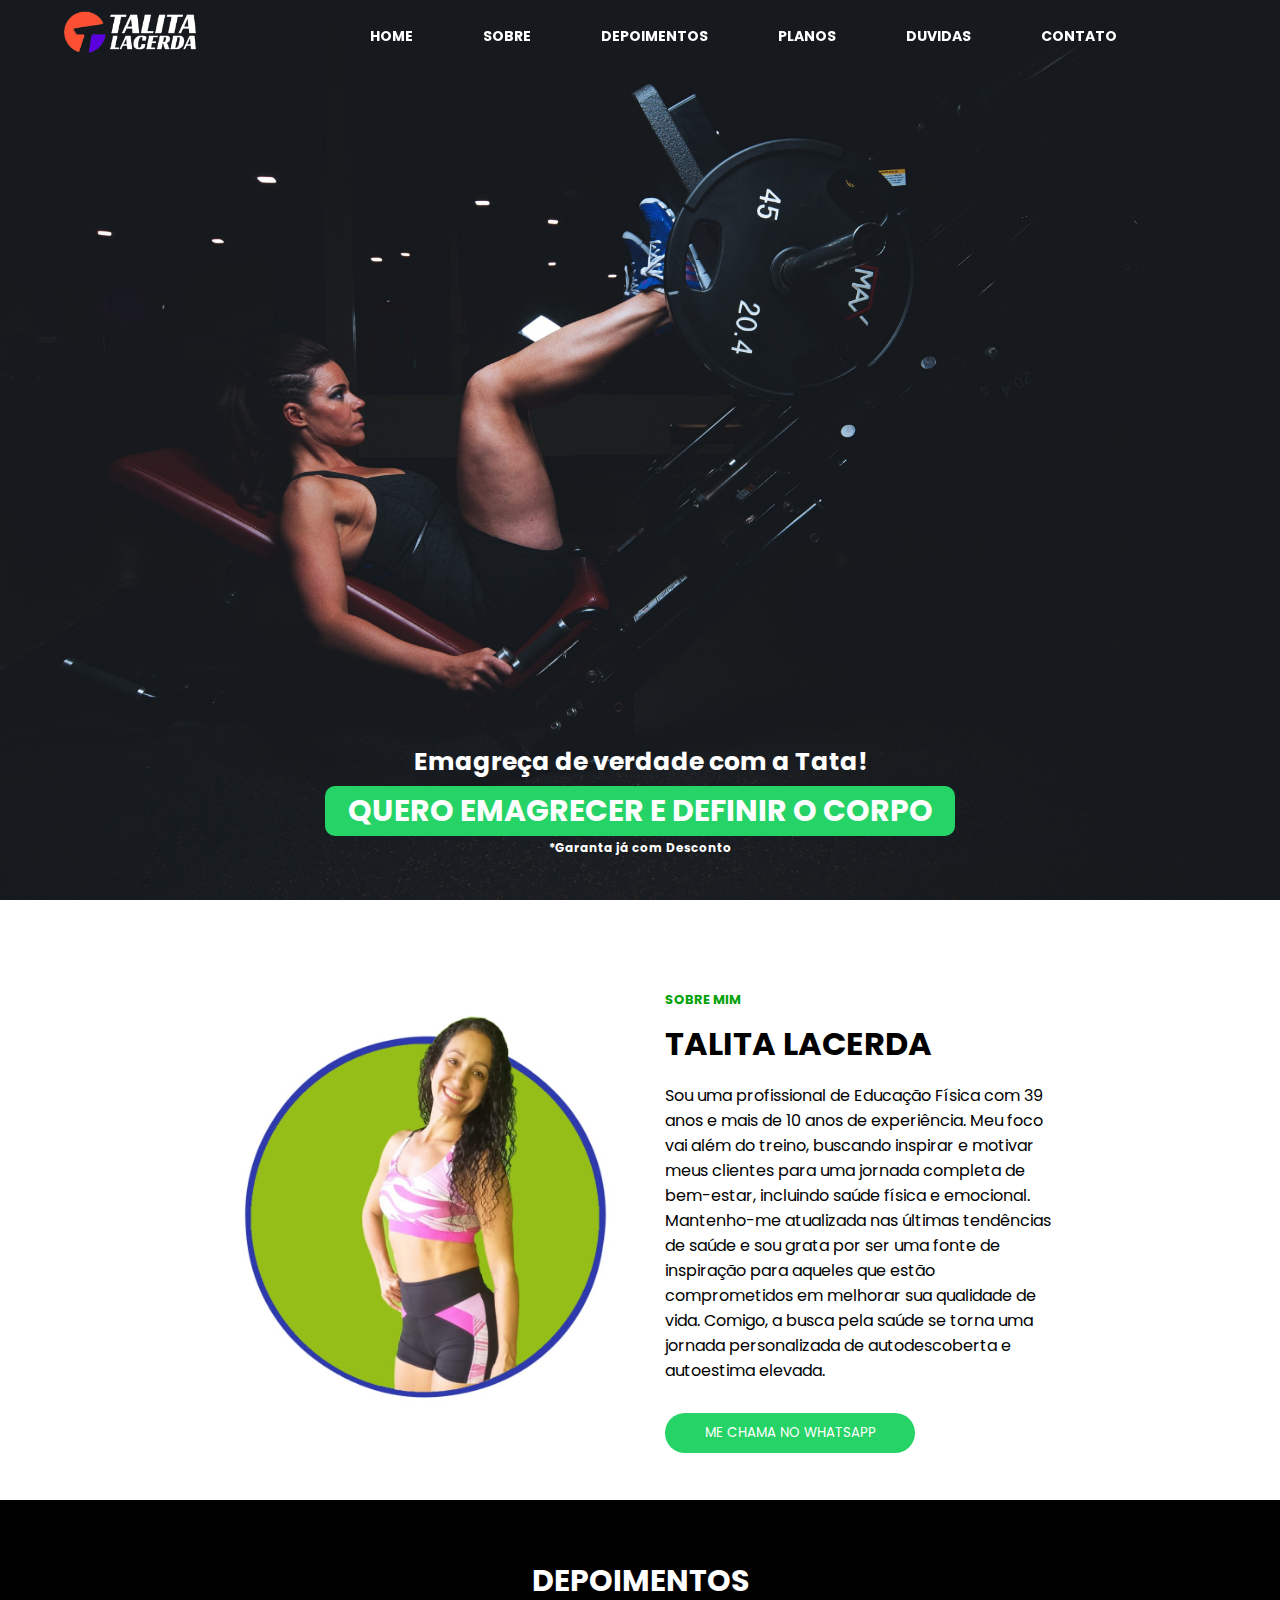
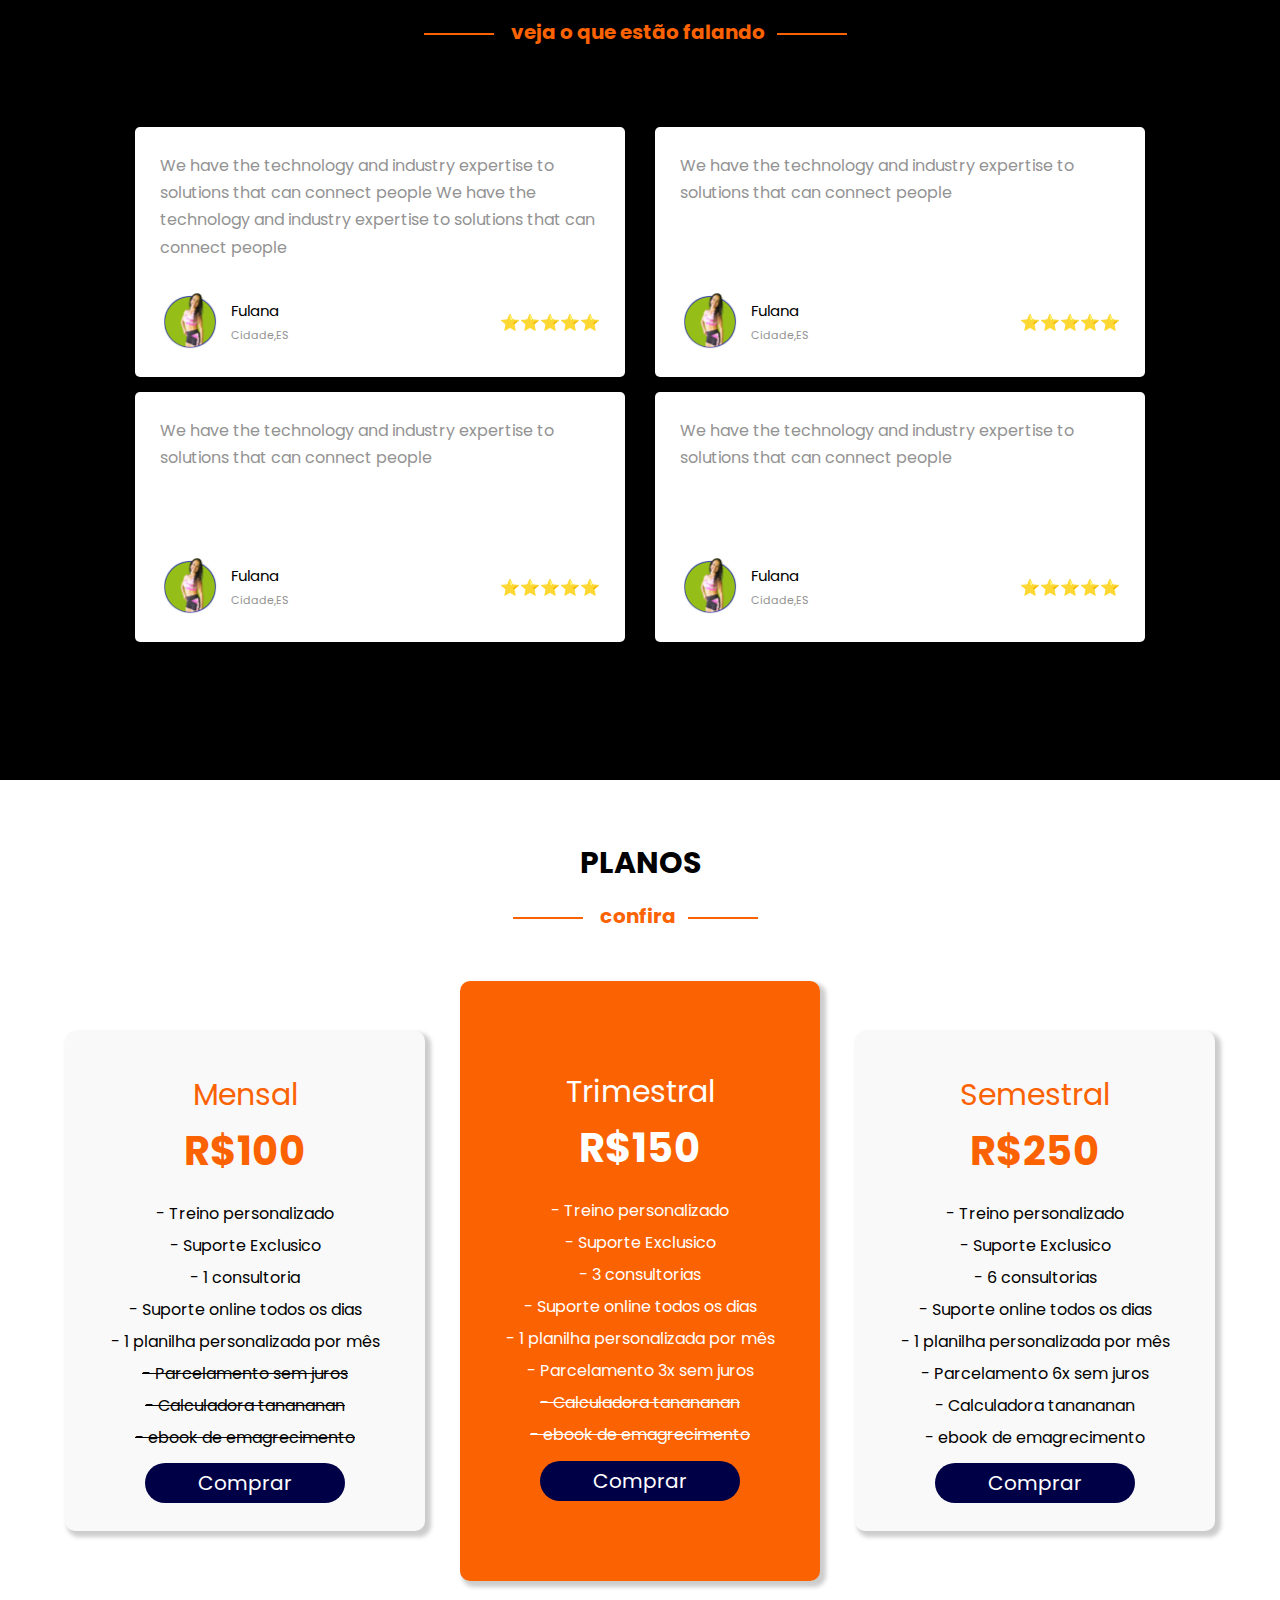
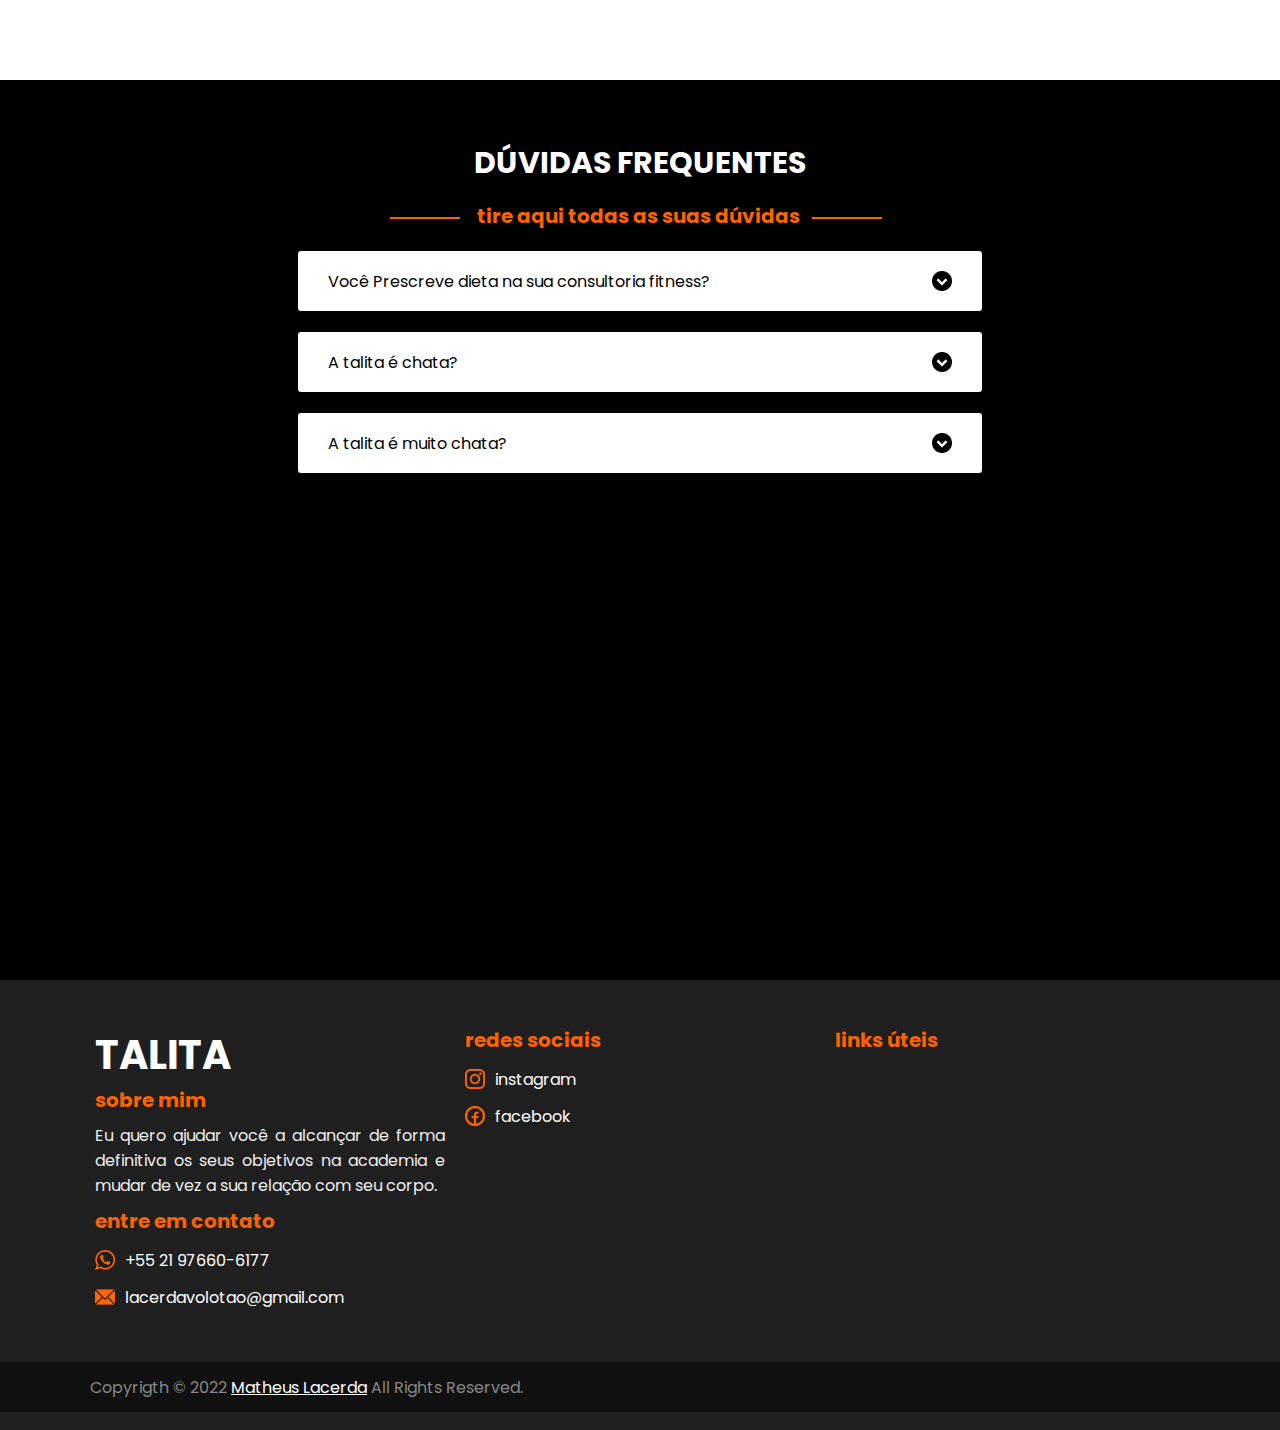
<file: index.html>
<!DOCTYPE html>
<html lang="en">

<head>
    <meta charset="UTF-8">
    <meta http-equiv="X-UA-Compatible" content="IE=edge">
    <meta name="viewport" content="width=device-width, initial-scale=1.0">
    <title>Talita Lacerda - Consultoria Online</title>
    <link href="https://fonts.googleapis.com/css2?family=Poppins:wght@300;400;700&display=swap" rel="stylesheet">
    <link rel="stylesheet" href="style.css">
</head>

<body>
    <header>
        <div class="header">
            <div class="logo"><a href="">
                <img src="assets/Sem Título-1.png" alt="">
            </a></div>            
            <div class="menu">
                <nav>
                    <ul>
                        <li><a href="#home" class="home">home</a></li>
                        <li><a href="#sobre" class="sobre">sobre</a></li>
                        <li><a href="#depoimentos" class="depoimentos">depoimentos</a></li>
                        <li><a href="#planos" class="planos">planos</a></li>
                        <li><a href="#duvidas" class="duvidas">duvidas</a></li>
                        <li><a href="#contato" class="contato">contato</a></li>
                    </ul>
                    <div class="menu-btn">
                        <img src="assets/menu.png" alt="" onclick="menuShow()">
                    </div>
                </nav>
            </div>
    </header>
    <main>
        <section>
            <section class="banner" id="home">
                <div class="slide">
                    <div class="slidearea">
                        <iframe class="elementor-video" frameborder="0" allowfullscreen="1" allow="accelerometer; autoplay; clipboard-write; encrypted-media; gyroscope; picture-in-picture; web-share" title="O que é o Tata Team?" width="640" height="360" src="https://www.youtube.com/embed/GN4ye49ew8s?controls=1&amp;rel=0&amp;playsinline=0&amp;modestbranding=0&amp;autoplay=0&amp;enablejsapi=1&amp;origin=https%3A%2F%2Fwww.viviteam.com.br&amp;widgetid=1" id="widget2" data-gtm-yt-inspected-4="true"></iframe>                    
                        <h1>Emagreça de verdade com a Tata!</h1>
                        <input class="button--home" type="button" value="Quero emagrecer e definir o corpo">
                        <h3>*Garanta já com Desconto</h3>
                    </div>
                </div>
            </section>
        </section>
        <section class="tab1" id="sobre">
            <div class="info">
                <div class="info--photo">
                    <img src="assets/talita1.jpeg">
                </div>
                <div class="info--about">
                    <div class="title--info">
                        <h3>Sobre mim</h3>
                        <h1>Talita Lacerda</h1>
                    </div>
                    <div class="msg--info">
                        Sou uma profissional de Educação Física com 39 anos e mais de 10 anos de experiência. Meu foco vai além do treino, buscando inspirar e motivar meus clientes para uma jornada completa de bem-estar, incluindo saúde física e emocional. Mantenho-me atualizada nas últimas tendências de saúde e sou grata por ser uma fonte de inspiração para aqueles que estão comprometidos em melhorar sua qualidade de vida. Comigo, a busca pela saúde se torna uma jornada personalizada de autodescoberta e autoestima elevada.
                    </div>
                    <input class="button--about" type="button" value="Me chama no whatsapp">
                </div>
            </div>
        </section>
        <section class="tab2" id="depoimentos">
            <div class="tab2--1">
                <h1>Depoimentos</h1>
                <h2><span></span>veja o que estão falando <span></span></h2>
                <div class="tab2--cards">
                    <div class="tab2--up">
                        <div class="tab2--card1">
                            <div class="tab2--desc">We have the technology and industry expertise to solutions that can
                                connect people We have the technology and industry expertise to solutions that can
                                connect people</div>
                            <div class="tab2--info">
                                <img src="assets/talita1.jpeg">
                                <div class="tab2--name">Fulana <br />
                                    <span>Cidade,ES</span>
                                </div>
                                <div class="tab2--star">⭐⭐⭐⭐⭐</div>
                            </div>
                        </div>
                        <div class="tab2--card2">
                            <div class="tab2--desc">We have the technology and industry expertise to solutions that can
                                connect people</div>
                            <div class="tab2--info">
                                <img src="assets/talita1.jpeg">
                                <div class="tab2--name">Fulana <br />
                                    <span>Cidade,ES</span>
                                </div>
                                <div class="tab2--star">⭐⭐⭐⭐⭐</div>
                            </div>
                        </div>
                    </div>
                    <div class="tab2--down">
                        <div class="tab2--card3">
                            <div class="tab2--desc">We have the technology and industry expertise to solutions that can
                                connect people</div>
                            <div class="tab2--info">
                                <img src="assets/talita1.jpeg">
                                <div class="tab2--name">Fulana <br />
                                    <span>Cidade,ES</span>
                                </div>
                                <div class="tab2--star">⭐⭐⭐⭐⭐</div>
                            </div>
                        </div>
                        <div class="tab2--card4">
                            <div class="tab2--desc">We have the technology and industry expertise to solutions that can
                                connect people</div>
                            <div class="tab2--info">
                                <img src="assets/talita1.jpeg">
                                <div class="tab2--name">Fulana <br />
                                    <span>Cidade,ES</span>
                                </div>
                                <div class="tab2--star">⭐⭐⭐⭐⭐</div>
                            </div>
                        </div>
                    </div>
        </section>
        <section class="tab3" id="planos">
            <div class="tab3--1">
                <h1>Planos</h1>
                <h2><span></span>confira <span></span></h2>
                <div class="tab3--cards">
                    <div class="tab3--card1">
                        <div class="tab3--title">Mensal <br><span>R$100</span></div>
                        <div class="tab3--desc">- Treino personalizado <br>
                            - Suporte Exclusico <br>
                            - 1 consultoria <br>
                            - Suporte online todos os dias <br>
                            - 1 planilha personalizada por mês <br>
                            <span>- Parcelamento sem juros <br>
                                - Calculadora tanananan <br>
                                - ebook de emagrecimento
                            </span>
                        </div>
                        <input type="button" value="Comprar" class="tab3--button">
                    </div>
                    <div class="tab3--card2">
                        <div class="tab3--title">Trimestral <br><span>R$150</span></div>
                        <div class="tab3--desc">- Treino personalizado <br>
                            - Suporte Exclusico <br>
                            - 3 consultorias <br>
                            - Suporte online todos os dias <br>
                            - 1 planilha personalizada por mês <br>
                            - Parcelamento 3x sem juros <br>
                            <span>- Calculadora tanananan <br>
                                - ebook de emagrecimento
                            </span>
                        </div>
                        <input type="button" value="Comprar" class="tab3--button">
                    </div>
                    <div class="tab3--card3">
                        <div class="tab3--title">Semestral <br><span>R$250</span></div>
                        <div class="tab3--desc">- Treino personalizado <br>
                            - Suporte Exclusico <br>
                            - 6 consultorias <br>
                            - Suporte online todos os dias <br>
                            - 1 planilha personalizada por mês <br>
                            - Parcelamento 6x sem juros <br>
                            - Calculadora tanananan <br>
                            - ebook de emagrecimento
                        </div>
                        <input type="button" value="Comprar" class="tab3--button">
                    </div>
                </div>
            </div>
        </section>
        <section class="tab4" id="duvidas">
            <div class="tab4--1">
                <h1>Dúvidas frequentes</h1>
                <h2><span></span>tire aqui todas as suas dúvidas <span></span></h2>
                <div class="tab4--questions">
                    <div class="tab4--box">
                        <div class="tab4--question">Você Prescreve dieta na sua consultoria fitness?</div>
                        <div class="tab4--seta"><img src="assets/seta.png" alt=""></div>
                    </div>
                    <div class="tab4--content">Não. Mas com a minha Planilha Calculadora de Macronutrientes você vai ter
                        a noção exata da quantidade de proteínas, carboidratos e gorduras para o seu objetivo.</div>
                    <div class="tab4--box">
                        <div class="tab4--question">A talita é chata?</div>
                        <div class="tab4--seta"><img src="assets/seta.png" alt=""></div>
                    </div>
                    <div class="tab4--content">Muita coisa.</div>
                    <div class="tab4--box">
                        <div class="tab4--question">A talita é muito chata?</div>
                        <div class="tab4--seta"><img src="assets/seta.png" alt=""></div>
                    </div>
                    <div class="tab4--content">sim, muito.</div>
                </div>
            </div>
        </section>
    </main>
    <footer>
        <div class="tab5" id="contato">
            <div class="tab5--left">
                <div class="tab5--logo">TALITA</div>
                <div class="tab5--title">sobre mim</div>
                <div class="tab5--about">Eu quero ajudar você a alcançar de forma definitiva os seus objetivos na
                    academia e mudar de vez a sua relação com seu corpo.</div>
                <div class="tab5--contact">
                    <div class="tab5--title">entre em contato</div>
                    <div class="whatsapp"><a
                            href="https://api.whatsapp.com/send?phone=5521983681658&text=Ola%2C%20poderia%20me%20enviar%20o%20card%C3%A1pio%2C%20por%20favor%3F"
                            target="_blank"><img src="assets/whatsapp.png" alt=""><span>+55 21 97660-6177</span></a>
                    </div>
                    <div class="email"><a href="mailto:lacerdavolotao@gmail.com"><img src="assets/mail3.png"
                                alt=""><span>lacerdavolotao@gmail.com</span></a></div>
                </div>
            </div>
            <div class="tab5--center">
                <div class="tab5--title">redes sociais</div>
                <div class="instagram"><a href="https://www.instagram.com/tatappersonal" target="_blank"><img
                            src="assets/instagram.png"><span>instagram</span></a></div>
                <div class="facebook"><a href="https://www.facebook.com/tatappersonal" target="_blank"><img
                            src="assets/facebook.png"><span>facebook</span></a></div>
            </div>
            <div class="tab5--right">
                <div class="tab5--title">links úteis</div>

            </div>
        </div>
        <div class="footer--copy">
            <div class="copy"> Copyrigth © 2022 <a href="https://linkedin.com/in/mlacerda97" target="_blank">Matheus
                    Lacerda</a> All Rights Reserved.</div>
        </div>
    </footer>

    <script src="script.js"></script>
</body>

</html>
</file>
<file: style.css>
* {
    margin: 0;
    padding: 0;
    box-sizing: border-box;
    font-family: 'Poppins', sans-serif;
    scroll-behavior: smooth;
    /* Para scrool suave */
}

body {
    width: 100%;
    overflow-x: hidden;
}

header {
    transition: top 0.5s;
    width: 100vw;
    display: flex;
    align-items: center;
    position: fixed;
}

.header {
    padding-left: 90px;
    height: 70px;
    margin: auto;
    margin-left: 0;
    margin-right: 0;
    display: flex;
    justify-content: space-between;
    align-items: center;
    width: 90%;
}

.logo a {
    color: white;
    text-decoration: none;
    font-size: 45px;
    font-weight: bold;
}

.logo a img {
    width: 150px;
    margin-top: 12px;
    margin-left: -35px;
}

.menu {
    display: flex;
}

.menu ul,
.menu li {
    list-style: none;
}

.menu ul {
    display: flex;
}

.menu li a {
    color: white;
    text-decoration: none;
    padding-left: 35px;
    padding-right: 35px;
    font-size: 14px;
    font-weight: bold;
    text-transform: uppercase;
    cursor: pointer;
}

.menu li a:hover {
    border-bottom: 3px solid #fb6202;
}

.menu-btn img {
    width: 30px;
    height: 30px;
    cursor: pointer;
    display: none;
    filter: invert(100%)
}

.banner {
    height: 100vh;
    background-size: cover;
    background-position: center;
    overflow: hidden;
    width: 100%;
    display: flex;
    justify-content: center;
    align-items: center;
    background-image: url(assets/bg3.jpg);
}

.slider--item {
    width: 100vw;
    height: 100vh;
    object-fit: cover;
}

/*.slide {
    display: inline-block;
    justify-content: center;
    align-items: center;
}*/

.banner iframe {
    width: 1120px;
    height: 630px;
    margin-top: 50px;
}

.slidearea {
    display: flex;
    flex-direction: column;
    justify-content: center;
    align-items: center;
}

.slidearea h1 {
    color: white;
    font-size: 25px;
    margin-top: 20px;
}

.slidearea h3 {
    color: white;
    font-size: 12px;
    margin-top: 3px;
}

.button--home {
    background-color: #25d366;
    margin-top: 5px;
    color: white;
    border-radius: 10px;
    width: 630px;
    height: 50px;
    border: 0px;
    font-size: 30px;
    font-weight: 700;
    text-transform: uppercase;
    cursor: pointer;
}

.tab1 {
    background-color: white;
    height: 600px;
    width: 100%;
    overflow: hidden;
}

.info {
    display: flex;
    flex: 1;
    justify-content: center;
    align-items: center;
    padding-top: 90px;
}

.info--photo img {
    width: 450px;
    padding-right: 30px;
}

.msg--info {
    width: 400px;
}

.title--info h3 {
    color: #04a209;
    text-transform: uppercase;
    font-size: 13px;
    padding-bottom: 10px;
}

.title--info h1 {
    text-transform: uppercase;
    padding-bottom: 15px;
}

.button--about {
    background-color: #25d366;
    margin-top: 30px;
    color: white;
    border-radius: 50px;
    width: 250px;
    height: 40px;
    border: 0px;
    text-transform: uppercase;
    cursor: pointer;
}

.tab2 {
    background-color: black;
    height: 880px;
    width: 100%;
    overflow: hidden;
    display: flex;
    align-items: center;
    flex-direction: column;
}

.tab2--1 h1 {
    color: white;
    text-align: center;
    padding-top: 60px;
    text-transform: uppercase;
    font-size: 30px;
    line-height: 1.4;
    font-weight: bold;
}

.tab2--1 h2,
.tab3--1 h2,
.tab4--1 h2 {
    color: #fb6202;
    font-size: 20px;
    text-align: center;
    padding-top: 15px;
}

.tab2--1 h2 span,
.tab3--1 h2 span,
.tab4--1 h2 span {
    width: 70px;
    border: 1px solid #fb6202;
    display: inline-block;
    margin-bottom: 4px;
    margin-right: 17px;
    margin-left: 8px;
}

.tab2--cards {
    display: flex;
    justify-content: center;
    align-items: center;
    padding-top: 65px;
}

.tab2--card1,
.tab2--card2,
.tab2--card3,
.tab2--card4 {
    width: 490px;
    height: 250px;
    background-color: white;
    margin: 15px;
    padding: 25px;
    display: flex;
    flex-direction: column;
    justify-content: space-between;
    border-radius: 5px;
}

.tab2--info {
    display: flex;
    justify-content: space-between;
    align-items: center;
}

.tab2--desc {
    color: rgb(147, 147, 147);
    line-height: 1.7;
}

.tab2--info img {
    width: 60px;
}

.tab2--star {
    width: 300px;
    padding-left: 200px;
}

.tab2--name {
    font-size: 15px;
}

.tab2--name span {
    color: rgb(147, 147, 147);
    font-size: 11px;
}

.tab3 {
    background-color: white;
    height: 900px;
    width: 100%;
    overflow: hidden;
    display: flex;
    align-items: center;
    flex-direction: column;
}

.tab3--1 h1 {
    color: black;
    text-align: center;
    padding-top: 60px;
    text-transform: uppercase;
    font-size: 30px;
    font-weight: bold;
}

.tab3--cards {
    display: flex;
    justify-content: center;
    align-items: center;
    padding-top: 50px;
}

.tab3--card1,
.tab3--card2,
.tab3--card3 {
    width: 360px;
    height: 600px;
    background-color: rgb(249, 249, 249);
    display: flex;
    flex-direction: column;
    justify-content: space-between;
    text-align: center;
    padding: 20px;
    border-radius: 10px;
    box-shadow: 4px 4px 4px 2px rgba(0, 0, 0, 0.2);
}

.tab3--card1,
.tab3--card3 {
    height: 500px;
}

.tab3--card2,
.tab3--card3 {
    margin-left: 35px;
}

.tab3--title {
    color: #fb6202;
    line-height: 1.6;
    font-size: 30px;
    padding-top: 20px;
}

.tab3--title span {
    font-size: 40px;
    font-weight: 700;
}

.tab3--desc {
    padding-top: 15px;
    line-height: 2;
}

.tab3--desc span {
    text-decoration: line-through
}

.tab3--button {
    background-color: rgb(0, 0, 71);
    color: white;
    width: 200px;
    font-size: 20px;
    padding: 5px;
    border-radius: 40px;
    border: 0px;
    margin: auto;
    cursor: pointer;
}

.tab3--button:hover {
    background-color: #fb6202;
    color: white;
}

.tab3--card2 {
    background-color: #fb6202;
}

.tab3--card2 .tab3--title {
    color: white;
    padding-top: 67px;
}

.tab3--card2 .tab3--desc {
    color: white;
}

.tab3--card2 .tab3--button {
    margin-top: 10px;
}

.tab3--card2 .tab3--button:hover {
    background-color: white;
    color: #fb6202;
}

.tab4 {
    background-color: black;
    height: 900px;
    width: 100%;
}

.tab4--1 h1 {
    color: white;
    text-align: center;
    padding-top: 60px;
    text-transform: uppercase;
    font-size: 30px;
    font-weight: bold;
}

.tab4--1 h2 {
    padding-bottom: 20px;
}

.tab4--questions {
    text-align: center;
    width: 100%;
    display: flex;
    flex-direction: column;
    justify-content: center;
    align-items: center;
}

.tab4--question {
    width: 100%;
    display: flex;
    justify-content: space-between;
}

.tab4--box {
    background-color: white;
    width: 684px;
    height: 20px;
    display: flex;
    align-items: center;
    padding: 30px;
    border-radius: 3px;
    cursor: pointer;
}

.tab4--seta img {
    width: 20px;
    display: flex;
    align-items: center;
    transform: rotate(-90deg);
    transition: all 0.5 ease-in-out;
}

.tab4--content {
    width: 684px;
    color: white;
    padding: 15px 20px 6px 20px;
    text-align: justify;
    max-height: 0px;
    overflow: hidden;
}

.active {
    max-height: 300px;
}

.close {
    transform: rotate(180deg);
    transition-duration: 0.5s;
}

.open {
    transition-duration: 0.5s;
}

footer {
    height: 450px;
    background-color: rgb(31, 31, 31);
}

.tab5 {
    display: flex;
    justify-content: center;
    padding-top: 45px;
}

.tab5--left,
.tab5--center,
.tab5--right {
    width: 350px;
}

.tab5--center,
.tab5--right {
    margin-left: 20px;
}

.tab5--logo {
    color: white;
    font-weight: 700;
    font-size: 40px;
}

.tab5--title {
    color: #fb6202;
    font-weight: 700;
    font-size: 20px;
}

.tab5--about {
    color: rgb(238, 238, 238);
    padding: 8px 0 8px 0;
    text-align: justify;
}

.whatsapp img,
.email img,
.instagram img,
.facebook img {
    width: 20px;
    height: 20px;
    filter: invert(56%) sepia(52%) saturate(6412%) hue-rotate(3deg) brightness(100%) contrast(104%);
    cursor: pointer;
    margin-top: 10px;
    margin-right: 10px;
}

.whatsapp a,
.email a,
.instagram a,
.facebook a {
    display: flex;
    align-items: center;
    text-decoration: none;
}

.whatsapp span,
.email span,
.instagram span,
.facebook span {
    margin-top: 12px;
    color: white;
}

.whatsapp a:hover span,
.email a:hover span,
.instagram a:hover span,
.facebook a:hover span {
    color: rgb(190, 188, 188);
}

.footer--copy {
    width: 100%;
    height: 50px;
    background-color: #101010;
    position: relative;
    top: 52px;
}

.copy {
    width: 1100px;
    height: 50px;
    margin: auto;
    display: flex;
    align-items: center;
    color: #878787;
}

.copy a {
    margin: 4px;
    color: white;
}


@media (max-width: 1240px) {

    .banner iframe {
        width: 90vw;
        margin-left: -40px;
    }

    .tab3--card1,
    .tab3--card2,
    .tab3--card3 {
        width: 320px;
    }

    .tab5--left {
        margin-left: 100px;
    }

    .copy {
        margin-left: 50px;
        width: 900px;
    }
}

@media (max-width: 1160px) {

    .banner iframe {
        width: 90vw;
        margin-left: -40px;
    }

    .tab3--card1,
    .tab3--card2,
    .tab3--card3 {
        width: 300px;
    }

    .tab3--card1,
    .tab3--card3 {
        height: 520px;
    }

    .tab5--left {
        margin-left: 100px;
    }

    .copy {
        margin-left: 50px;
    }
}

@media (max-width: 1024px) {

    .menu li a {
        padding: 0 25px 0 25px;
    }

    .button--banner {
        font-size: 13px;
        width: 150px;
        height: 60px;
    }

    .tab2--card1,
    .tab2--card2,
    .tab2--card3,
    .tab2--card4 {
        width: 450px;
        height: 230px;
    }

    .tab2--star {
        padding-left: 190px;
    }

    .tab3--card1,
    .tab3--card2,
    .tab3--card3 {
        width: 280px;
    }

    .tab3--card1,
    .tab3--card3 {
        height: 500px;
    }

    .tab3--card2 {
        height: 580px;
    }

    .tab3--desc {
        font-size: 14px;
    }
}

@media (max-width: 950px) {

    .banner iframe {
        margin: 0 auto;
    }

    .copy {
        margin-left: 50px;
        width: 700px;
    }

    .menu-btn img {
        display: block;
    }

    nav ul {
        position: fixed;
        top: 0px;
        left: -200vh;
        background-color: rgb(51, 51, 51);
        height: 100%;
        width: 100%;
        display: block;
        flex-direction: column;
        text-align: center;
    }

    nav ul.open {
        left: 0;
    }

    nav ul li {
        width: 100%;
        margin: 20px 0;
    }

    .tab1 {
        height: 610px;
    }

    .info {
        padding-top: 50px;
    }

    .info--photo img {
        width: 350px;
        padding-right: 0px;
    }

    .msg--info {
        width: 350px;
    }

    .tab2 {
        height: 1180px;
    }

    .tab2--cards {
        display: inline;
    }

    .tab3 {
        height: 1710px;
    }

    .tab3--cards {
        display: inline;
    }

    .tab3--card1,
    .tab3--card2,
    .tab3--card3 {
        width: 100vw;
        height: 500px;
        border-radius: 0px;
        margin-top: 15px;
        margin-left: 0;
    }

    .tab3--card2 .tab3--title {
        padding-top: 20px;
    }

    .tab4--seta img {
        position: static;
    }
    
}

@media (max-width: 768px) {

    .banner iframe {
        height: 530px;
        margin-left: 3px;
        margin: 0 auto;
    }

    .menu {
        margin-left: 300px;
    }

    .tab1 {
        height: 960px;
    }

    .info {
        display: flex;
        flex-direction: column;
        padding-top: 30px;
    }

    .tab2--card1,
    .tab2--card2,
    .tab2--card3,
    .tab2--card4 {
        width: 400px;
        height: 230px;
    }

    .tab2--star {
        padding-left: 140px;
    }

    .tab2--1 h2,
    .tab3--1 h2,
    .tab4--1 h2 {
        padding-bottom: 15px;
    }

    .tab2--1 h2 span,
    .tab3--1 h2 span,
    .tab4--1 h2 span {
        display: none;
    }

    .copy {
        width: 350px;
        font-size: 12px;
    }

    .tab4--box {
        width: 404px;
    }

    .tab4--content {
        width: 404px;
    }

    footer {
        height: 550px;
    }

    .tab5 {
        flex-direction: column;
        align-items: center;
    }

    .tab5--right {
        display: none;
    }

    .tab5--left,
    .tab5--center {
        width: 330px;
    }

    .tab5--left,
    .tab5--center {
        margin-left: 40px;
    }

    .tab5--center .tab5--title {
        margin-top: 10px;
    }
}

@media (max-width: 650px) {

    .menu {
        justify-content: space-around;
        margin-left: 200px;
    }
    
    .checklist h3 {
        color: white;
        font-size: 12px;
        margin-top: 5px;
    }
    
    .button--home {
        width: 500px;
        font-size: 25px;
        margin-left: -20px;
    }
}

@media (max-width: 600px) {

    .banner iframe {
        width: 85vw;
        margin: 0 auto;
    }
    
}

@media (max-width: 520px) {
    .banner iframe {
        height: 480px;
        margin: 0 auto;
    }

    .slidearea h1 {
        font-size: 20px;
    }
    
    .slidearea h3 {
        font-size: 12px;
    }
    
    .button--home {
        width: 400px;
        font-size: 20px;
        margin-left: -20px;
    }

    .logo a {
        font-size: 30px;
    }

    .menu {
        justify-content: space-around;
        margin-left: 130px;
    }
}

@media (max-width: 425px) {

    .banner iframe {
        height: 430px;
        margin: 0 auto;
    }

    .slidearea h1 {
        font-size: 20px;
        margin: 0 auto;
        font-size: 18px;
        padding-top: 10px;
    }
    
    .slidearea h3 {
        font-size: 12px;
        margin: 0 auto;
    }

    .slidearea input {
        margin: 0 auto;
    }
    
    .button--home {
        width: 350px;
        font-size: 17px;
        margin-left: -20px;
    }

    .logo a {
        font-size: 25px;
    }

    .header {
        padding-left: 60px;
    }

    .menu--opener {
        margin-left: 170px;
    }
    
    .slidearea h2 {
        font-size: 20px;
    }

    .tab5--left,
    .tab5--center {
        width: 280px;
    }

    .copy {
        width: 280px;
        font-size: 10px;
        margin-left: 20px;
    }

    .tab4--box {
        width: 304px;
    }

    .tab4--content {
        width: 304px;
    }

    .tab2--card1,
    .tab2--card2,
    .tab2--card3,
    .tab2--card4 {
        width: 310px;
        height: 250px;
    }

    .tab2 {
        height: 1280px;
    }

    .tab2--star {
        padding-left: 60px;
        font-size: 13px;
    }

    .info--photo img {
        width: 320px;
        padding-right: 0;
    }
    
    .msg--info {
        width: 300px;
    }

    .tab5--left,
    .tab5--center {
        width: 280px;
        margin-left: 10px;
    }
}
</file>
